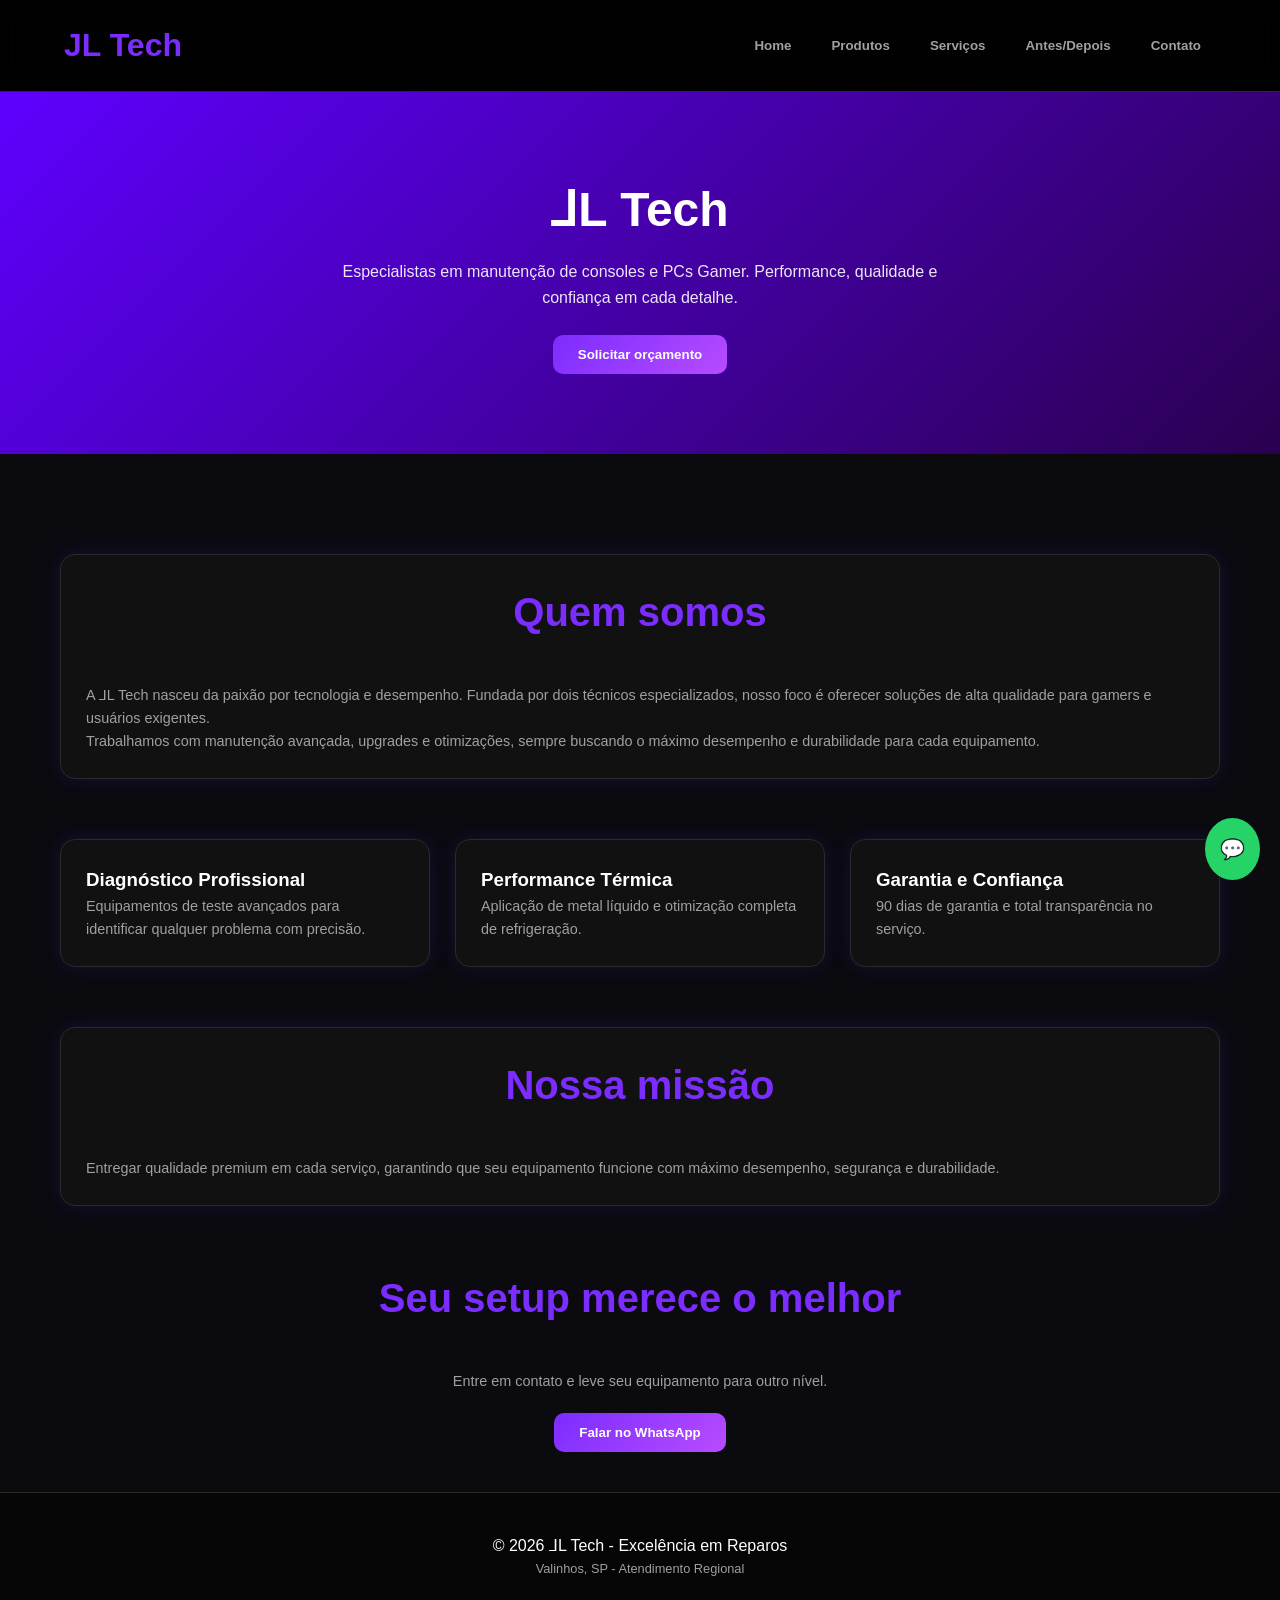
<file: index.html>
<!DOCTYPE html>
<html lang="pt-br">
<head>
    <meta charset="UTF-8">
    <title>L2TECH</title>
    <link rel="stylesheet" href="./src/styles/global.css">
    <meta name="viewport" content="width=device-width, initial-scale=1.0">
</head>
<body>

    <div id="header-root"></div>
    <main id="content-root"></main>
    <div id="footer-root"></div>

    <!-- ÚNICO SCRIPT PERMITIDO -->
    <script type="module" src="./src/main.js"></script>
<a href="https://wa.me/5519999366908" class="whatsapp-float" target="_blank">
  💬
</a>
</body>
</html>
</file>
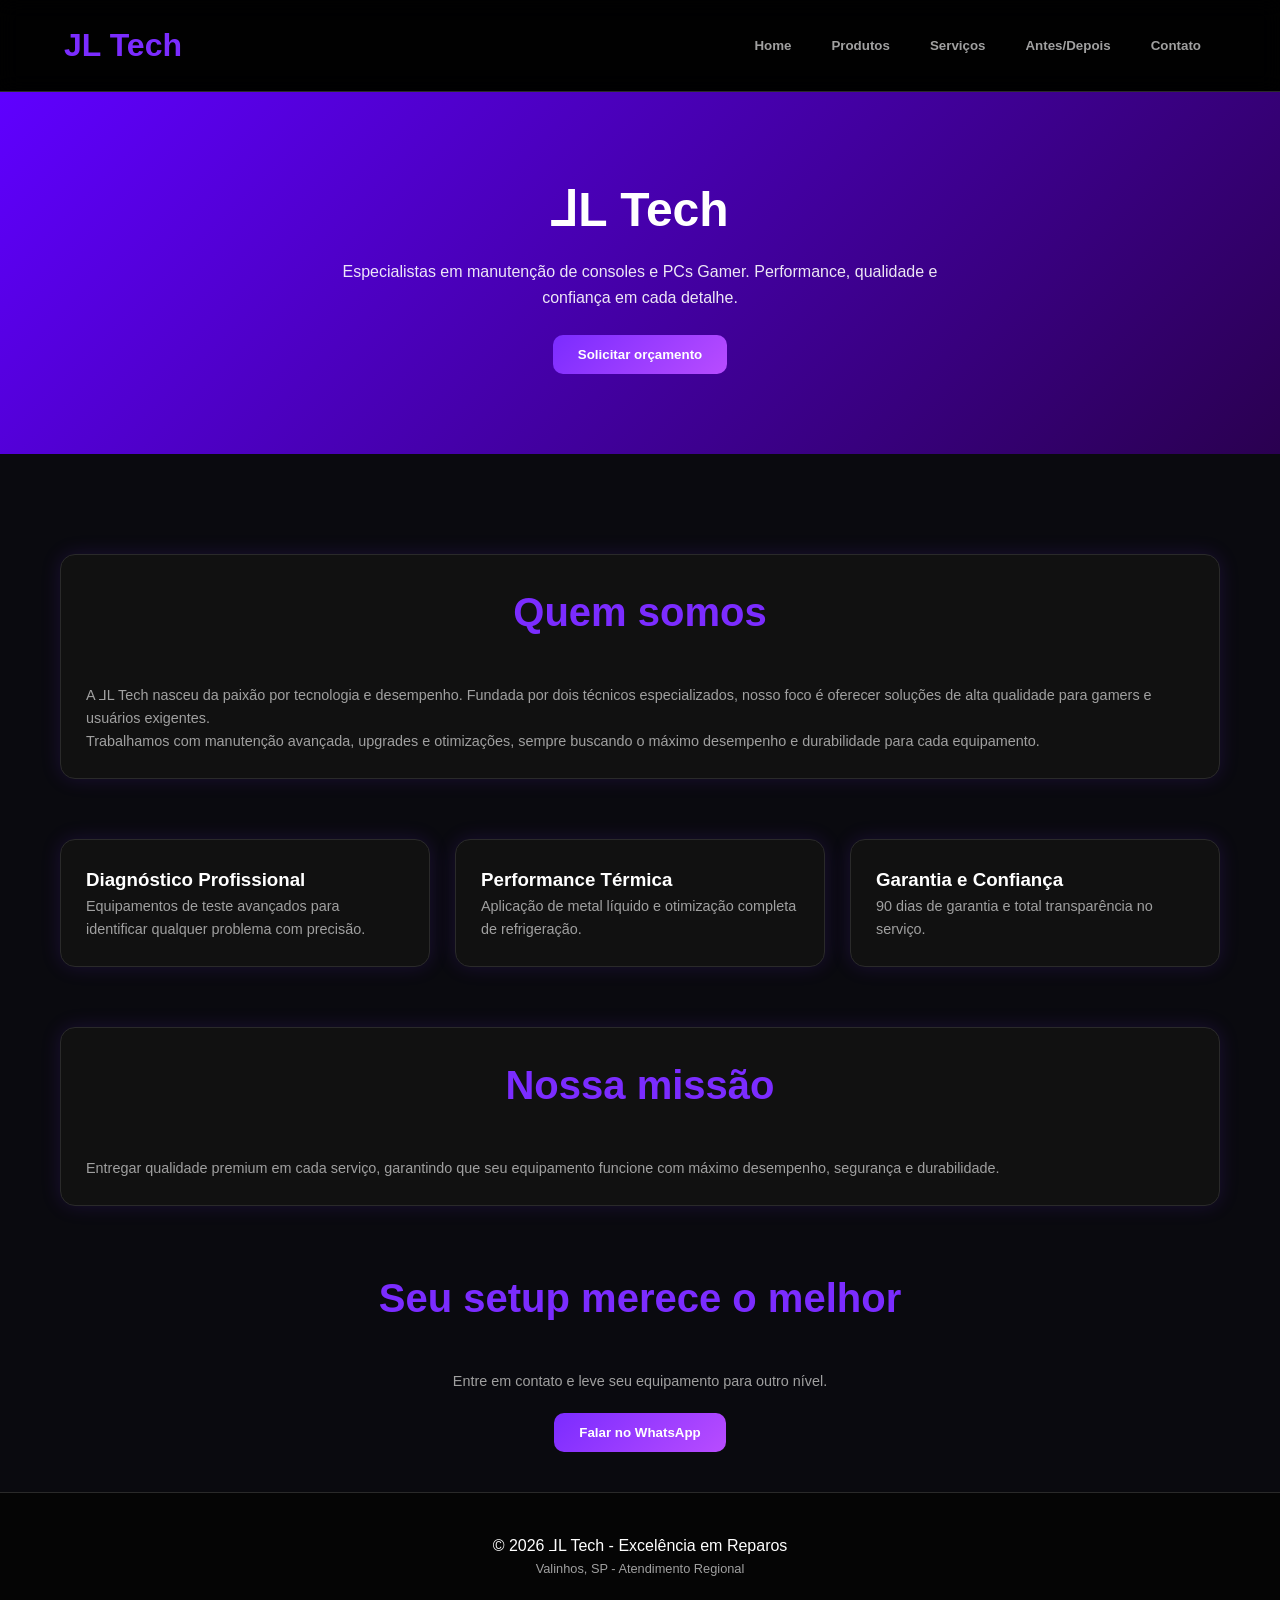
<file: src/index.html>
<!DOCTYPE html>
<html lang="pt-br">
<head>
    <meta charset="UTF-8">
    <title>L2TECH</title>
    <link rel="stylesheet" href="./styles/global.css">
</head>
<body>

    <div id="header-root"></div>
    <main id="content-root"></main>
    <div id="footer-root"></div>

    <!-- ÚNICO SCRIPT PERMITIDO -->
    <script type="module" src="./main.js"></script>

</body>
</html>
</file>
<file: src/styles/global.css>
:root {
  --primary: #7b2cff;
  --primary-gradient: linear-gradient(135deg, #7b2cff, #b84cff);
  --bg: #0a0a0f;
  --card-bg: #111;
  --text: #ffffff;
  --text-muted: #a0a0a0;
  --border: #2a2a2a;
}

/* RESET */
* {
  margin: 0;
  padding: 0;
  box-sizing: border-box;
  font-family: 'Inter', sans-serif;
}

html, body {
  width: 100%;
  overflow-x: hidden;
}

body {
  background: var(--bg);
  color: var(--text);
  line-height: 1.6;
  min-height: 100vh;
  display: flex;
  flex-direction: column;
}

/* CONTAINER */
.container {
  width: 100%;
  max-width: 1200px;
  margin: 0 auto;
  padding: 40px 20px;
}

/* HEADER */
.main-header {
  display: flex;
  justify-content: space-between;
  align-items: center;
  padding: 20px 5%;
  background: rgba(0, 0, 0, 0.9);
  border-bottom: 1px solid var(--border);
  position: sticky;
  top: 0;
  z-index: 1000;
  backdrop-filter: blur(10px);
}

.logo {
  color: var(--primary);
}

/* NAV */
.nav {
  display: flex;
  gap: 10px;
}

.nav-btn {
  background: transparent;
  color: var(--text-muted);
  border: none;
  padding: 8px 15px;
  cursor: pointer;
  font-weight: 600;
  transition: 0.3s;
}

.nav-btn:hover {
  color: var(--primary);
}

/* HAMBURGER */
.hamburger {
  display: none;
  flex-direction: column;
  cursor: pointer;
  gap: 5px;
}

.hamburger span {
  width: 25px;
  height: 3px;
  background: white;
  border-radius: 5px;
  transition: 0.3s;
}

/* ANIMAÇÃO */
.hamburger.active span:nth-child(1) {
  transform: rotate(45deg) translate(5px, 5px);
}

.hamburger.active span:nth-child(2) {
  opacity: 0;
}

.hamburger.active span:nth-child(3) {
  transform: rotate(-45deg) translate(5px, -5px);
}

/* GRID */
.grid {
  display: grid;
  gap: 25px;
}

.grid-3 {
  grid-template-columns: repeat(auto-fit, minmax(280px, 1fr));
}

.grid-2 {
  grid-template-columns: repeat(auto-fit, minmax(300px, 1fr));
}

/* CARDS */
.card {
  background: var(--card-bg);
  border: 1px solid var(--border);
  padding: 25px;
  border-radius: 15px;
  transition: 0.4s;
  box-shadow: 0 0 20px rgba(123, 44, 255, 0.15);
}

.card:hover {
  border-color: var(--primary);
  transform: translateY(-5px);
}

/* TEXTOS */
.title {
  font-size: 2.5rem;
  text-align: center;
  margin-bottom: 40px;
  color: var(--primary);
}

.text-muted {
  color: var(--text-muted);
  font-size: 0.9rem;
}

/* BOTÃO */
.btn-cta {
  background: var(--primary-gradient);
  color: white;
  border: none;
  padding: 12px 25px;
  border-radius: 10px;
  cursor: pointer;
  font-weight: bold;
  transition: 0.3s;
}

.btn-cta:hover {
  transform: scale(1.05);
  opacity: 0.9;
}

/* FOOTER */
.main-footer {
  background: #050505;
  border-top: 1px solid var(--border);
  padding: 40px 0;
  margin-top: auto;
  text-align: center;
}

/* IMG */
img {
  max-width: 100%;
  height: auto;
}

/* ================= */
/* 📱 MOBILE */
/* ================= */
@media (max-width: 768px) {

  .hamburger {
    display: flex;
  }

  .main-header {
    position: relative;
  }

  .nav {
    position: absolute;
    top: 100%;
    right: 0;
    background: #0a0a0f;
    width: 100%;
    flex-direction: column;
    align-items: center;
    display: none;
    padding: 20px 0;
    border-top: 1px solid var(--border);
  }

  .nav.active {
    display: flex;
  }

  .nav-btn {
    width: 100%;
    text-align: center;
    padding: 15px;
  }
}

main {
  flex: 1;
  width: 100%;
}

.whatsapp-float {
  position: fixed;
  bottom: 20px;
  right: 20px;
  background: #25D366;
  color: white;
  padding: 15px;
  border-radius: 50%;
  font-size: 20px;
  text-decoration: none;
}

.nav-btn.active {
  color: var(--primary);
}

.card {
  transition: all 0.3s ease;
}
</file>
